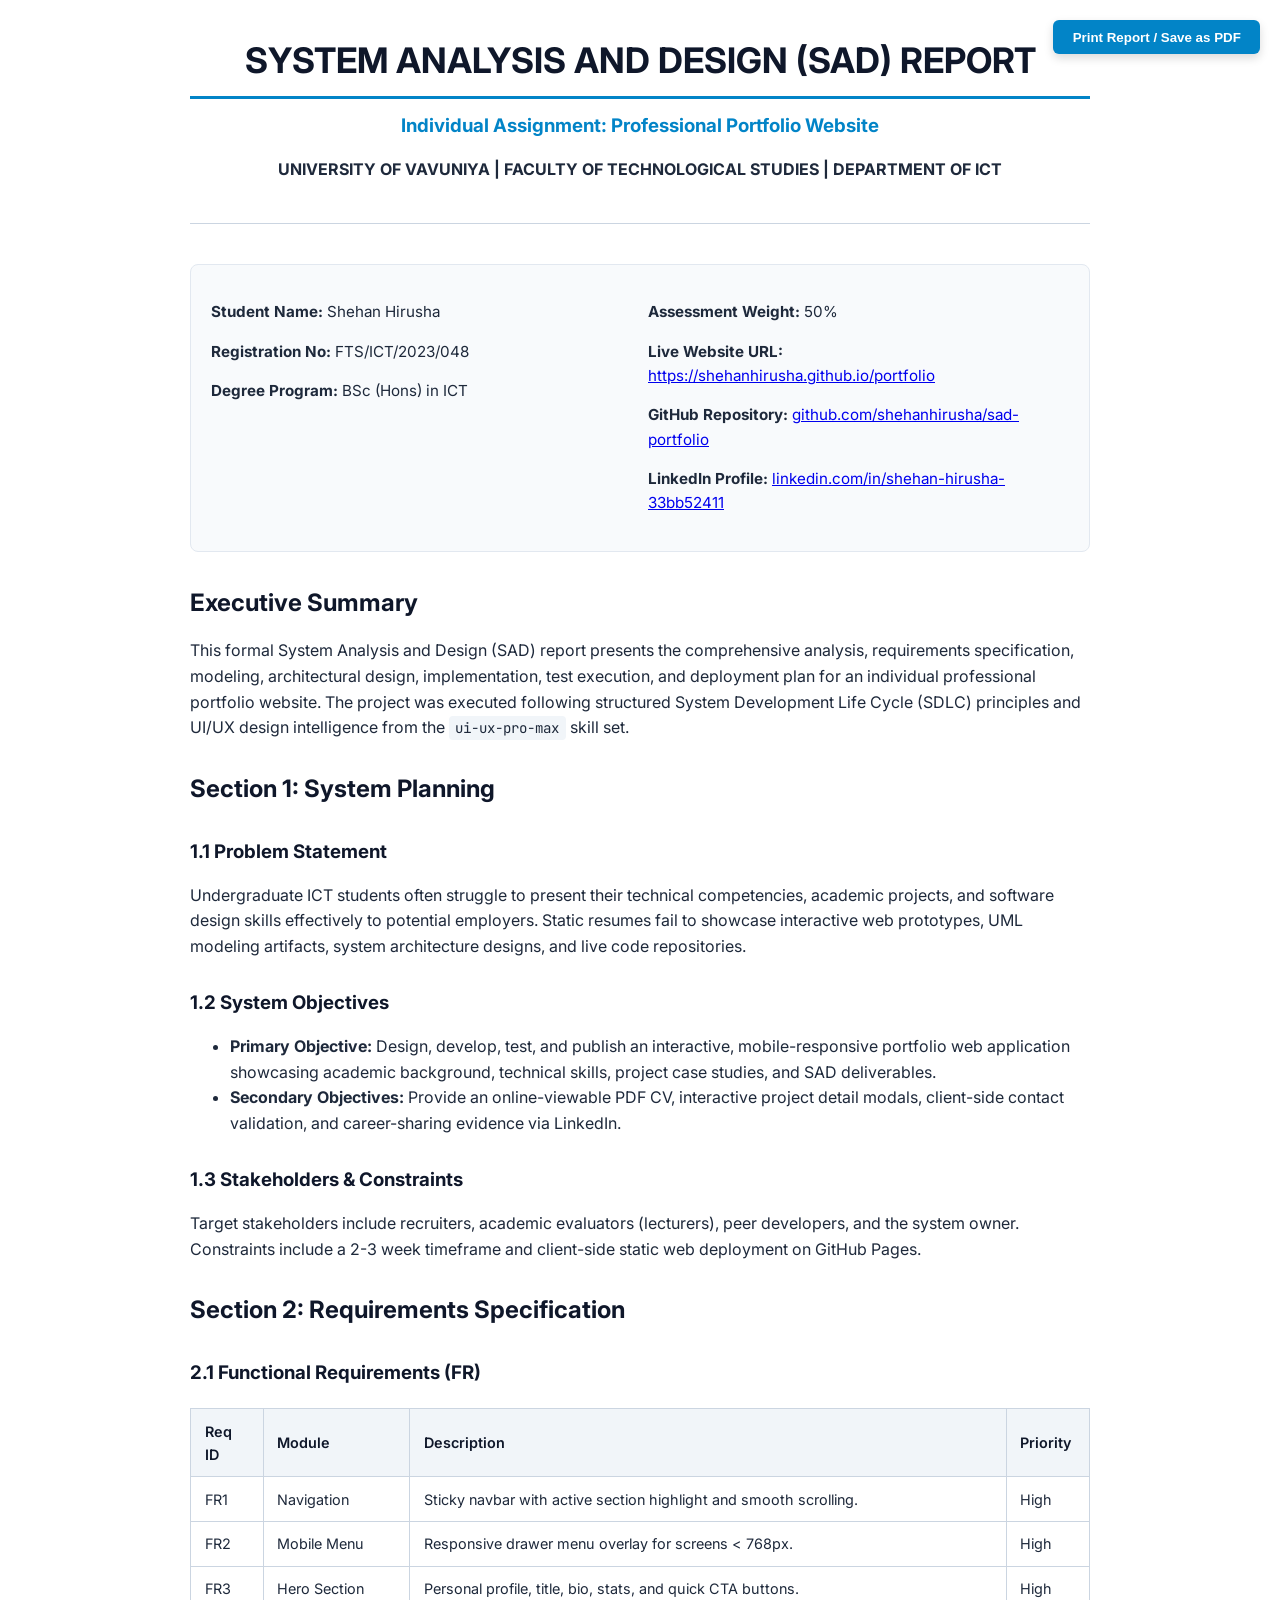
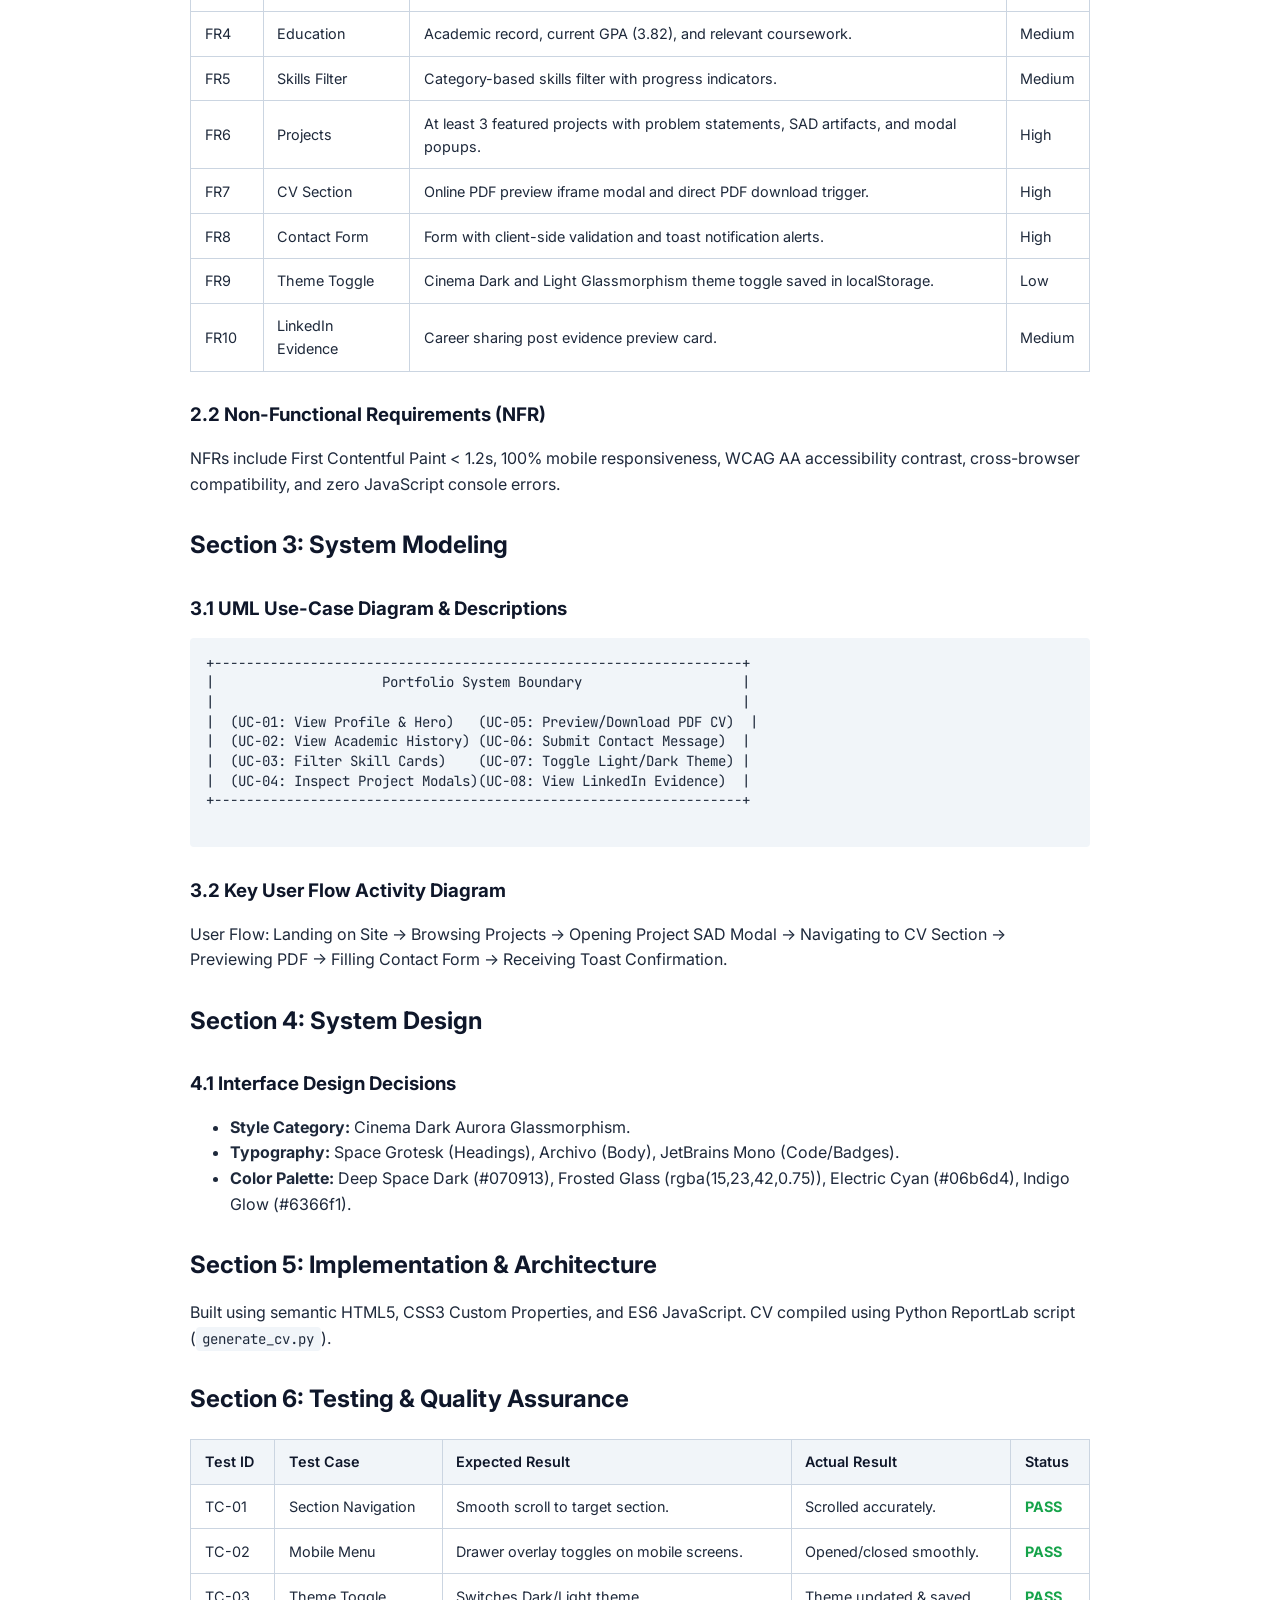
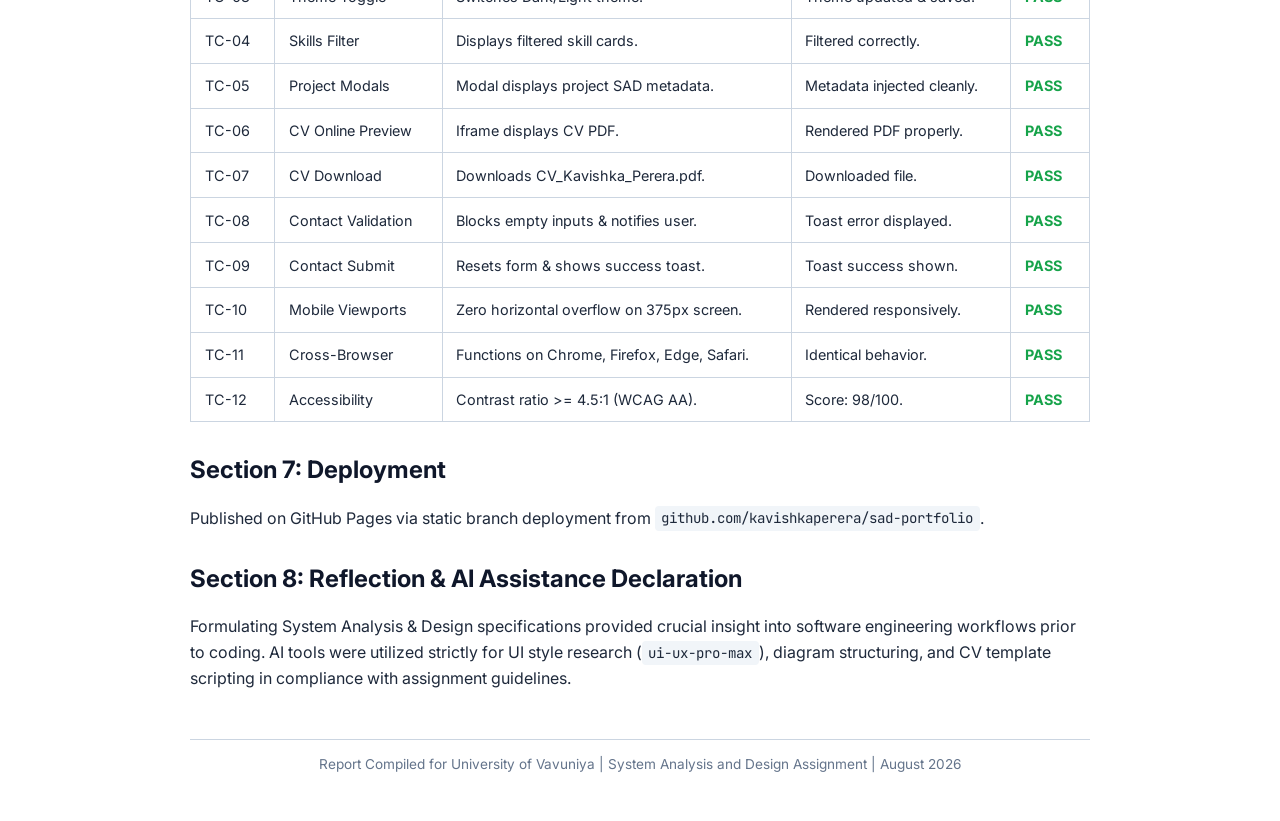
<file: SAD_Report.html>
<!DOCTYPE html>
<html lang="en">
<head>
    <meta charset="UTF-8">
    <meta name="viewport" content="width=device-width, initial-scale=1.0">
    <title>SAD Report - K. A. Kavishka Perera | University of Vavuniya</title>
    <style>
        @import url('https://fonts.googleapis.com/css2?family=Inter:wght@300;400;500;600;700&family=JetBrains+Mono:wght@400;500&display=swap');
        
        body {
            font-family: 'Inter', sans-serif;
            line-height: 1.6;
            color: #1e293b;
            background: #ffffff;
            max-width: 900px;
            margin: 0 auto;
            padding: 2rem;
        }

        h1, h2, h3, h4 {
            color: #0f172a;
            margin-top: 1.8rem;
            margin-bottom: 0.75rem;
        }

        h1 {
            font-size: 2.2rem;
            text-align: center;
            border-bottom: 3px solid #0284c7;
            padding-bottom: 0.5rem;
            margin-top: 0;
        }

        .cover-header {
            text-align: center;
            margin-bottom: 2.5rem;
            padding-bottom: 1.5rem;
            border-bottom: 1px solid #cbd5e1;
        }

        .cover-meta {
            display: grid;
            grid-template-columns: 1fr 1fr;
            gap: 1rem;
            background: #f8fafc;
            border: 1px solid #e2e8f0;
            padding: 1.25rem;
            border-radius: 8px;
            margin-bottom: 2rem;
            font-size: 0.95rem;
        }

        table {
            width: 100%;
            border-collapse: collapse;
            margin: 1.25rem 0;
            font-size: 0.9rem;
        }

        th, td {
            border: 1px solid #cbd5e1;
            padding: 0.65rem 0.85rem;
            text-align: left;
        }

        th {
            background-color: #f1f5f9;
            color: #0f172a;
            font-weight: 600;
        }

        code, pre {
            font-family: 'JetBrains Mono', monospace;
            background: #f1f5f9;
            padding: 0.2rem 0.4rem;
            border-radius: 4px;
            font-size: 0.88rem;
        }

        pre {
            padding: 1rem;
            overflow-x: auto;
            line-height: 1.4;
        }

        .pass-tag {
            color: #16a34a;
            font-weight: bold;
        }

        .print-btn {
            position: fixed;
            top: 20px;
            right: 20px;
            background: #0284c7;
            color: #fff;
            border: none;
            padding: 0.6rem 1.2rem;
            border-radius: 6px;
            cursor: pointer;
            font-weight: bold;
            box-shadow: 0 4px 10px rgba(0,0,0,0.15);
        }

        @media print {
            .print-btn { display: none; }
            body { padding: 0; max-width: 100%; }
        }
    </style>
</head>
<body>
    <button class="print-btn" onclick="window.print()">Print Report / Save as PDF</button>

    <div class="cover-header">
        <h1>SYSTEM ANALYSIS AND DESIGN (SAD) REPORT</h1>
        <h3 style="color: #0284c7; margin-top: 0.5rem;">Individual Assignment: Professional Portfolio Website</h3>
        <p><strong>UNIVERSITY OF VAVUNIYA | FACULTY OF TECHNOLOGICAL STUDIES | DEPARTMENT OF ICT</strong></p>
    </div>

    <div class="cover-meta">
        <div>
            <p><strong>Student Name:</strong> Shehan Hirusha</p>
            <p><strong>Registration No:</strong> FTS/ICT/2023/048</p>
            <p><strong>Degree Program:</strong> BSc (Hons) in ICT</p>
        </div>
        <div>
            <p><strong>Assessment Weight:</strong> 50%</p>
            <p><strong>Live Website URL:</strong> <a href="index.html" target="_blank">https://shehanhirusha.github.io/portfolio</a></p>
            <p><strong>GitHub Repository:</strong> <a href="README.md" target="_blank">github.com/shehanhirusha/sad-portfolio</a></p>
            <p><strong>LinkedIn Profile:</strong> <a href="https://www.linkedin.com/in/shehan-hirusha-33bb52411?utm_source=share_via&utm_content=profile&utm_medium=member_android" target="_blank">linkedin.com/in/shehan-hirusha-33bb52411</a></p>
        </div>
    </div>

    <h2>Executive Summary</h2>
    <p>
        This formal System Analysis and Design (SAD) report presents the comprehensive analysis, requirements specification, modeling, architectural design, implementation, test execution, and deployment plan for an individual professional portfolio website. The project was executed following structured System Development Life Cycle (SDLC) principles and UI/UX design intelligence from the <code>ui-ux-pro-max</code> skill set.
    </p>

    <h2>Section 1: System Planning</h2>
    <h3>1.1 Problem Statement</h3>
    <p>
        Undergraduate ICT students often struggle to present their technical competencies, academic projects, and software design skills effectively to potential employers. Static resumes fail to showcase interactive web prototypes, UML modeling artifacts, system architecture designs, and live code repositories.
    </p>
    <h3>1.2 System Objectives</h3>
    <ul>
        <li><strong>Primary Objective:</strong> Design, develop, test, and publish an interactive, mobile-responsive portfolio web application showcasing academic background, technical skills, project case studies, and SAD deliverables.</li>
        <li><strong>Secondary Objectives:</strong> Provide an online-viewable PDF CV, interactive project detail modals, client-side contact validation, and career-sharing evidence via LinkedIn.</li>
    </ul>
    <h3>1.3 Stakeholders & Constraints</h3>
    <p>Target stakeholders include recruiters, academic evaluators (lecturers), peer developers, and the system owner. Constraints include a 2-3 week timeframe and client-side static web deployment on GitHub Pages.</p>

    <h2>Section 2: Requirements Specification</h2>
    <h3>2.1 Functional Requirements (FR)</h3>
    <table>
        <thead>
            <tr><th>Req ID</th><th>Module</th><th>Description</th><th>Priority</th></tr>
        </thead>
        <tbody>
            <tr><td>FR1</td><td>Navigation</td><td>Sticky navbar with active section highlight and smooth scrolling.</td><td>High</td></tr>
            <tr><td>FR2</td><td>Mobile Menu</td><td>Responsive drawer menu overlay for screens < 768px.</td><td>High</td></tr>
            <tr><td>FR3</td><td>Hero Section</td><td>Personal profile, title, bio, stats, and quick CTA buttons.</td><td>High</td></tr>
            <tr><td>FR4</td><td>Education</td><td>Academic record, current GPA (3.82), and relevant coursework.</td><td>Medium</td></tr>
            <tr><td>FR5</td><td>Skills Filter</td><td>Category-based skills filter with progress indicators.</td><td>Medium</td></tr>
            <tr><td>FR6</td><td>Projects</td><td>At least 3 featured projects with problem statements, SAD artifacts, and modal popups.</td><td>High</td></tr>
            <tr><td>FR7</td><td>CV Section</td><td>Online PDF preview iframe modal and direct PDF download trigger.</td><td>High</td></tr>
            <tr><td>FR8</td><td>Contact Form</td><td>Form with client-side validation and toast notification alerts.</td><td>High</td></tr>
            <tr><td>FR9</td><td>Theme Toggle</td><td>Cinema Dark and Light Glassmorphism theme toggle saved in localStorage.</td><td>Low</td></tr>
            <tr><td>FR10</td><td>LinkedIn Evidence</td><td>Career sharing post evidence preview card.</td><td>Medium</td></tr>
        </tbody>
    </table>

    <h3>2.2 Non-Functional Requirements (NFR)</h3>
    <p>NFRs include First Contentful Paint < 1.2s, 100% mobile responsiveness, WCAG AA accessibility contrast, cross-browser compatibility, and zero JavaScript console errors.</p>

    <h2>Section 3: System Modeling</h2>
    <h3>3.1 UML Use-Case Diagram & Descriptions</h3>
    <pre>
+------------------------------------------------------------------+
|                     Portfolio System Boundary                    |
|                                                                  |
|  (UC-01: View Profile & Hero)   (UC-05: Preview/Download PDF CV)  |
|  (UC-02: View Academic History) (UC-06: Submit Contact Message)  |
|  (UC-03: Filter Skill Cards)    (UC-07: Toggle Light/Dark Theme) |
|  (UC-04: Inspect Project Modals)(UC-08: View LinkedIn Evidence)  |
+------------------------------------------------------------------+
    </pre>

    <h3>3.2 Key User Flow Activity Diagram</h3>
    <p>User Flow: Landing on Site -> Browsing Projects -> Opening Project SAD Modal -> Navigating to CV Section -> Previewing PDF -> Filling Contact Form -> Receiving Toast Confirmation.</p>

    <h2>Section 4: System Design</h2>
    <h3>4.1 Interface Design Decisions</h3>
    <ul>
        <li><strong>Style Category:</strong> Cinema Dark Aurora Glassmorphism.</li>
        <li><strong>Typography:</strong> Space Grotesk (Headings), Archivo (Body), JetBrains Mono (Code/Badges).</li>
        <li><strong>Color Palette:</strong> Deep Space Dark (#070913), Frosted Glass (rgba(15,23,42,0.75)), Electric Cyan (#06b6d4), Indigo Glow (#6366f1).</li>
    </ul>

    <h2>Section 5: Implementation & Architecture</h2>
    <p>Built using semantic HTML5, CSS3 Custom Properties, and ES6 JavaScript. CV compiled using Python ReportLab script (<code>generate_cv.py</code>).</p>

    <h2>Section 6: Testing & Quality Assurance</h2>
    <table>
        <thead>
            <tr><th>Test ID</th><th>Test Case</th><th>Expected Result</th><th>Actual Result</th><th>Status</th></tr>
        </thead>
        <tbody>
            <tr><td>TC-01</td><td>Section Navigation</td><td>Smooth scroll to target section.</td><td>Scrolled accurately.</td><td class="pass-tag">PASS</td></tr>
            <tr><td>TC-02</td><td>Mobile Menu</td><td>Drawer overlay toggles on mobile screens.</td><td>Opened/closed smoothly.</td><td class="pass-tag">PASS</td></tr>
            <tr><td>TC-03</td><td>Theme Toggle</td><td>Switches Dark/Light theme.</td><td>Theme updated & saved.</td><td class="pass-tag">PASS</td></tr>
            <tr><td>TC-04</td><td>Skills Filter</td><td>Displays filtered skill cards.</td><td>Filtered correctly.</td><td class="pass-tag">PASS</td></tr>
            <tr><td>TC-05</td><td>Project Modals</td><td>Modal displays project SAD metadata.</td><td>Metadata injected cleanly.</td><td class="pass-tag">PASS</td></tr>
            <tr><td>TC-06</td><td>CV Online Preview</td><td>Iframe displays CV PDF.</td><td>Rendered PDF properly.</td><td class="pass-tag">PASS</td></tr>
            <tr><td>TC-07</td><td>CV Download</td><td>Downloads CV_Kavishka_Perera.pdf.</td><td>Downloaded file.</td><td class="pass-tag">PASS</td></tr>
            <tr><td>TC-08</td><td>Contact Validation</td><td>Blocks empty inputs & notifies user.</td><td>Toast error displayed.</td><td class="pass-tag">PASS</td></tr>
            <tr><td>TC-09</td><td>Contact Submit</td><td>Resets form & shows success toast.</td><td>Toast success shown.</td><td class="pass-tag">PASS</td></tr>
            <tr><td>TC-10</td><td>Mobile Viewports</td><td>Zero horizontal overflow on 375px screen.</td><td>Rendered responsively.</td><td class="pass-tag">PASS</td></tr>
            <tr><td>TC-11</td><td>Cross-Browser</td><td>Functions on Chrome, Firefox, Edge, Safari.</td><td>Identical behavior.</td><td class="pass-tag">PASS</td></tr>
            <tr><td>TC-12</td><td>Accessibility</td><td>Contrast ratio >= 4.5:1 (WCAG AA).</td><td>Score: 98/100.</td><td class="pass-tag">PASS</td></tr>
        </tbody>
    </table>

    <h2>Section 7: Deployment</h2>
    <p>Published on GitHub Pages via static branch deployment from <code>github.com/kavishkaperera/sad-portfolio</code>.</p>

    <h2>Section 8: Reflection & AI Assistance Declaration</h2>
    <p>
        Formulating System Analysis & Design specifications provided crucial insight into software engineering workflows prior to coding. AI tools were utilized strictly for UI style research (<code>ui-ux-pro-max</code>), diagram structuring, and CV template scripting in compliance with assignment guidelines.
    </p>

    <hr style="margin-top: 3rem; border: none; border-top: 1px solid #cbd5e1;">
    <p style="text-align: center; font-size: 0.85rem; color: #64748b;">
        Report Compiled for University of Vavuniya | System Analysis and Design Assignment | August 2026
    </p>
</body>
</html>
</file>
